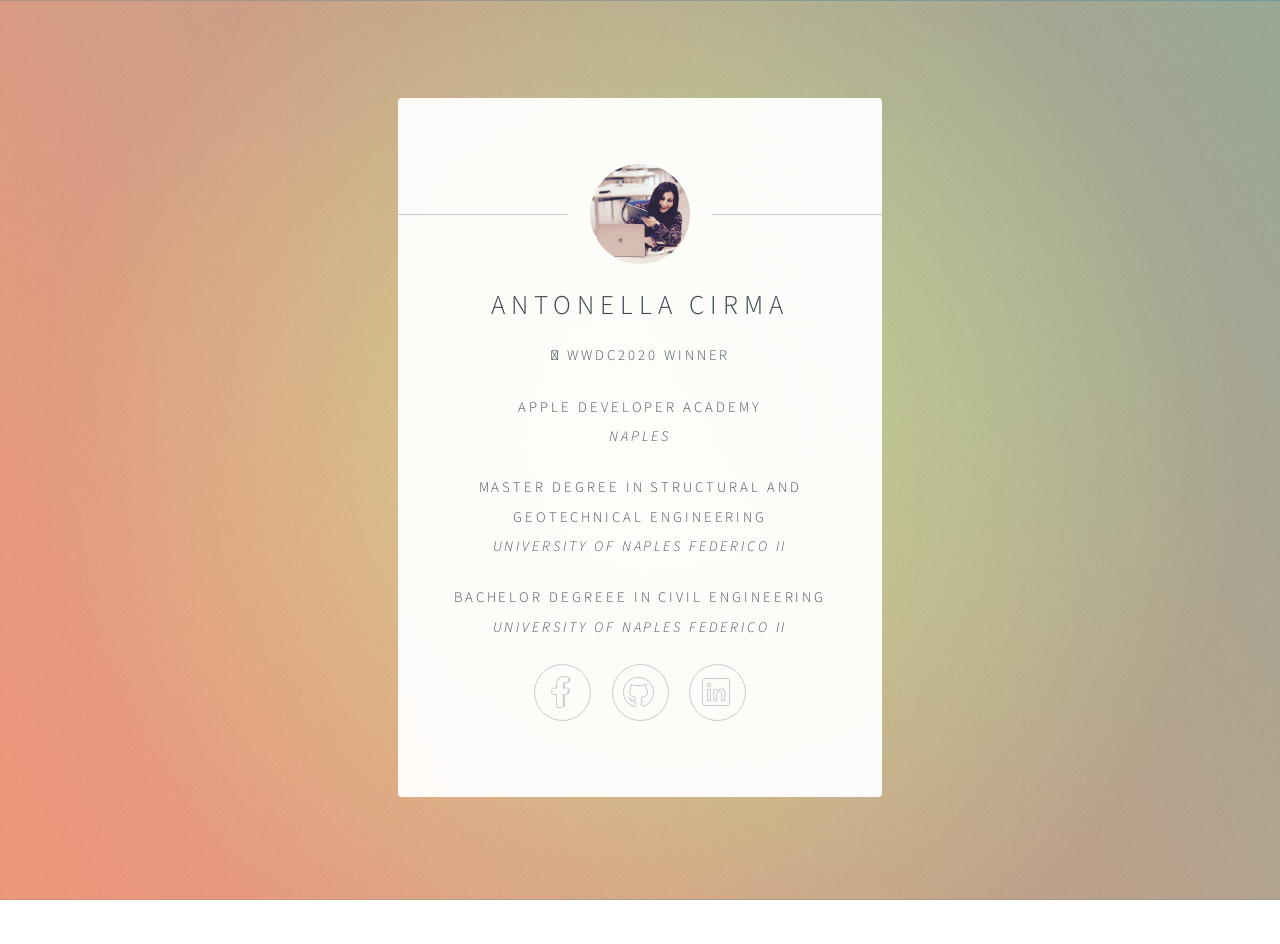
<file: index.html>
<!DOCTYPE HTML>
<!--
	Identity by HTML5 UP
	html5up.net | @ajlkn
	Free for personal and commercial use under the CCA 3.0 license (html5up.net/license)
-->
<html>
	<head>
		<title>Antonella Cirma</title>
		<meta charset="utf-8" />
		<meta name="viewport" content="width=device-width, initial-scale=1" />
		<!--[if lte IE 8]><script src="assets/js/html5shiv.js"></script><![endif]-->
		<link rel="stylesheet" href="assets/css/main.css" />
		<!--[if lte IE 9]><link rel="stylesheet" href="assets/css/ie9.css" /><![endif]-->
		<!--[if lte IE 8]><link rel="stylesheet" href="assets/css/ie8.css" /><![endif]-->
		<noscript><link rel="stylesheet" href="assets/css/noscript.css" /></noscript>
	</head>
	<body class="is-loading">

		<!-- Wrapper -->
			<div id="wrapper">

				<!-- Main -->
					<section id="main">
						<header>
							<span class="avatar"><img src="images/avatar.jpg" alt="" /></span>
							<h1>Antonella Cirma</h1>
							<p> WWDC2020 Winner<br><i></i></p>
							<p>Apple Developer Academy<br><i>Naples</i></p>
							<p>Master Degree in Structural and Geotechnical  Engineering<br><i>University of Naples Federico II</i></p>
							<p>Bachelor Degreee in Civil Engineering<br><i>University of Naples Federico II</i></p>
						</header>
						<!--
						<hr />
						<h2>Extra Stuff!</h2>
						<form method="post" action="#">
							<div class="field">
								<input type="text" name="name" id="name" placeholder="Name" />
							</div>
							<div class="field">
								<input type="email" name="email" id="email" placeholder="Email" />
							</div>
							<div class="field">
								<div class="select-wrapper">
									<select name="department" id="department">
										<option value="">Department</option>
										<option value="sales">Sales</option>
										<option value="tech">Tech Support</option>
										<option value="null">/dev/null</option>
									</select>
								</div>
							</div>
							<div class="field">
								<textarea name="message" id="message" placeholder="Message" rows="4"></textarea>
							</div>
							<div class="field">
								<input type="checkbox" id="human" name="human" /><label for="human">I'm a human</label>
							</div>
							<div class="field">
								<label>But are you a robot?</label>
								<input type="radio" id="robot_yes" name="robot" /><label for="robot_yes">Yes</label>
								<input type="radio" id="robot_no" name="robot" /><label for="robot_no">No</label>
							</div>
							<ul class="actions">
								<li><a href="#" class="button">Get Started</a></li>
							</ul>
						</form>
						<hr />
						-->
						<footer>
							<ul class="icons">
								<li><a href="https://www.facebook.com/antonellaci23" class="icon brands fa-facebook-f" target="_blank">Facebook</a></li>
								<li><a href="https://github.com/Antonellaci23" class="icon brands fa-github" target="_blank">Github</a></li>
								<li><a href="https://www.linkedin.com/in/antonella-cirma-814295114/" class="icon brands fa-linkedin" target="_blank">LinkedIn</a></li>
							</ul>
						</footer>
					</section>

				<!-- Footer -->
					<footer id="footer">
						<ul class="copyright">
							<li>&copy; Antonella Cirma</li><li>Design: <a href="https://html5up.net">HTML5 UP</a></li>
						</ul>
					</footer>

			</div>

		<!-- Scripts -->
			<!--[if lte IE 8]><script src="assets/js/respond.min.js"></script><![endif]-->
			<script>
				if ('addEventListener' in window) {
					window.addEventListener('load', function() { document.body.className = document.body.className.replace(/\bis-loading\b/, ''); });
					document.body.className += (navigator.userAgent.match(/(MSIE|rv:11\.0)/) ? ' is-ie' : '');
				}
			</script>

	</body>
</html>
</file>
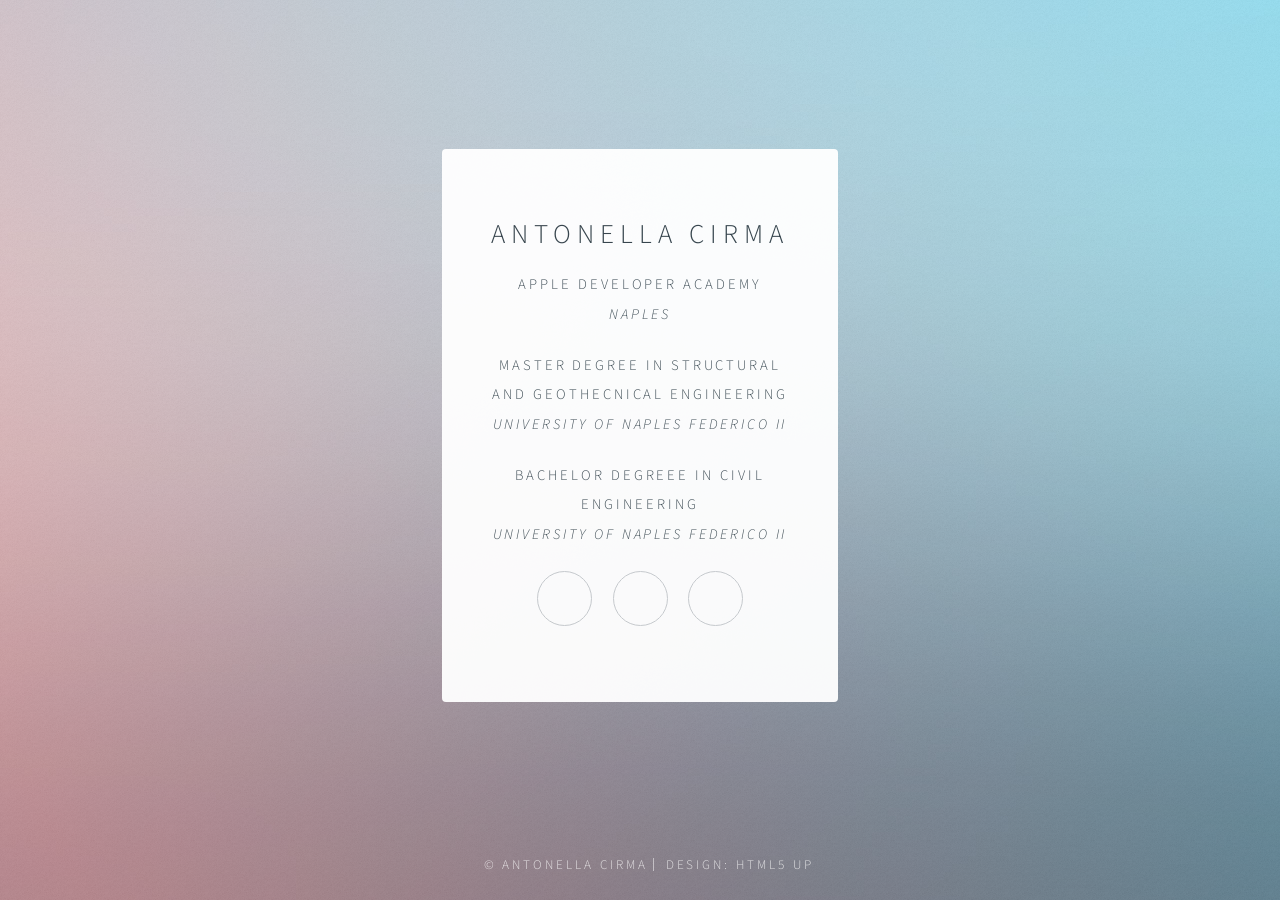
<file: html5up-identity/index.html>
<!DOCTYPE HTML>
<!--
	Identity by HTML5 UP
	html5up.net | @ajlkn
	Free for personal and commercial use under the CCA 3.0 license (html5up.net/license)
-->
<html>
	<head>
		<title>Antonella Cirma | Home</title>
		<meta charset="utf-8" />
		<meta name="viewport" content="width=device-width, initial-scale=1" />
		<!--[if lte IE 8]><script src="assets/js/html5shiv.js"></script><![endif]-->
		<link rel="stylesheet" href="assets/css/main.css" />
		<!--[if lte IE 9]><link rel="stylesheet" href="assets/css/ie9.css" /><![endif]-->
		<!--[if lte IE 8]><link rel="stylesheet" href="assets/css/ie8.css" /><![endif]-->
		<noscript><link rel="stylesheet" href="assets/css/noscript.css" /></noscript>
	</head>
	<body class="is-loading">

		<!-- Wrapper -->
			<div id="wrapper">

				<!-- Main -->
					<section id="main">
						<header>
							<h1>Antonella Cirma</h1>
							<p>Apple Developer Academy<br><i>Naples</i></p>
							<p>Master Degree in Structural and Geothecnical  Engineering<br><i>University of Naples Federico II</i></p>
							<p>Bachelor Degreee in Civil Engineering<br><i>University of Naples Federico II</i></p>
						</header>
						<!--
						<hr />
						<h2>Extra Stuff!</h2>
						<form method="post" action="#">
							<div class="field">
								<input type="text" name="name" id="name" placeholder="Name" />
							</div>
							<div class="field">
								<input type="email" name="email" id="email" placeholder="Email" />
							</div>
							<div class="field">
								<div class="select-wrapper">
									<select name="department" id="department">
										<option value="">Department</option>
										<option value="sales">Sales</option>
										<option value="tech">Tech Support</option>
										<option value="null">/dev/null</option>
									</select>
								</div>
							</div>
							<div class="field">
								<textarea name="message" id="message" placeholder="Message" rows="4"></textarea>
							</div>
							<div class="field">
								<input type="checkbox" id="human" name="human" /><label for="human">I'm a human</label>
							</div>
							<div class="field">
								<label>But are you a robot?</label>
								<input type="radio" id="robot_yes" name="robot" /><label for="robot_yes">Yes</label>
								<input type="radio" id="robot_no" name="robot" /><label for="robot_no">No</label>
							</div>
							<ul class="actions">
								<li><a href="#" class="button">Get Started</a></li>
							</ul>
						</form>
						<hr />
						-->
						<footer>
							<ul class="icons">
								<li><a href="https://www.facebook.com/antonellaci23" class="fa-facebook" target="_blank">Facebook</a></li>
								<li><a href="https://github.com/Antonellaci23" class="fa-github" target="_blank">Github</a></li>
								<li><a href="https://www.linkedin.com/in/antonella-cirma-814295114/" class="fa-linkedin" target="_blank">Linkedin</a></li>
							</ul>
						</footer>
					</section>

				<!-- Footer -->
					<footer id="footer">
						<ul class="copyright">
							<li>&copy; Antonella Cirma</li><li>Design: <a href="https://html5up.net">HTML5 UP</a></li>
						</ul>
					</footer>

			</div>

		<!-- Scripts -->
			<!--[if lte IE 8]><script src="assets/js/respond.min.js"></script><![endif]-->
			<script>
				if ('addEventListener' in window) {
					window.addEventListener('load', function() { document.body.className = document.body.className.replace(/\bis-loading\b/, ''); });
					document.body.className += (navigator.userAgent.match(/(MSIE|rv:11\.0)/) ? ' is-ie' : '');
				}
			</script>

	</body>
</html>
</file>
<file: assets/css/noscript.css>
/*
	Identity by HTML5 UP
	html5up.net | @ajlkn
	Free for personal and commercial use under the CCA 3.0 license (html5up.net/license)
*/

/* Basic */

	body:after {
		display: none;
	}

/* Main */

	#main {
		-moz-transform: none !important;
		-webkit-transform: none !important;
		-ms-transform: none !important;
		transform: none !important;
		opacity: 1 !important;
	}
</file>
<file: html5up-identity/assets/css/noscript.css>
/*
	Identity by HTML5 UP
	html5up.net | @ajlkn
	Free for personal and commercial use under the CCA 3.0 license (html5up.net/license)
*/

/* Basic */

	body:after {
		display: none;
	}

/* Main */

	#main {
		-moz-transform: none !important;
		-webkit-transform: none !important;
		-ms-transform: none !important;
		transform: none !important;
		opacity: 1 !important;
	}
</file>
<file: assets/css/main.css>
@import url(fontawesome-all.min.css);
@import url("https://fonts.googleapis.com/css?family=Source+Sans+Pro:300");

/*
	Identity by HTML5 UP
	html5up.net | @ajlkn
	Free for personal and commercial use under the CCA 3.0 license (html5up.net/license)
*/

/* Icon (alt) */

	html, body, div, span, applet, object,
	iframe, h1, h2, h3, h4, h5, h6, p, blockquote,
	pre, a, abbr, acronym, address, big, cite,
	code, del, dfn, em, img, ins, kbd, q, s, samp,
	small, strike, strong, sub, sup, tt, var, b,
	u, i, center, dl, dt, dd, ol, ul, li, fieldset,
	form, label, legend, table, caption, tbody,
	tfoot, thead, tr, th, td, article, aside,
	canvas, details, embed, figure, figcaption,
	footer, header, hgroup, menu, nav, output, ruby,
	section, summary, time, mark, audio, video {
		margin: 0;
		padding: 0;
		border: 0;
		font-size: 100%;
		font: inherit;
		vertical-align: baseline;
	}

	article, aside, details, figcaption, figure,
	footer, header, hgroup, menu, nav, section {
		display: block;
	}

	body {
		line-height: 1;
	}

	ol, ul {
		list-style: none;
	}

	blockquote, q {
		quotes: none;
	}

		blockquote:before, blockquote:after, q:before, q:after {
			content: '';
			content: none;
		}

	table {
		border-collapse: collapse;
		border-spacing: 0;
	}

	body {
		-webkit-text-size-adjust: none;
	}

	mark {
		background-color: transparent;
		color: inherit;
	}

	input::-moz-focus-inner {
		border: 0;
		padding: 0;
	}

	input, select, textarea {
		-moz-appearance: none;
		-webkit-appearance: none;
		-ms-appearance: none;
		appearance: none;
	}

/* Basic */

	@media screen and (max-width: 480px) {

		html, body {
			min-width: 320px;
		}

	}

	html {
		box-sizing: border-box;
	}

	*, *:before, *:after {
		/* box-sizing: inherit; */
	}

	body.is-preload *, body.is-preload *:before, body.is-preload *:after {
		-moz-animation: none !important;
		-webkit-animation: none !important;
		-ms-animation: none !important;
		animation: none !important;
		-moz-transition: none !important;
		-webkit-transition: none !important;
		-ms-transition: none !important;
		transition: none !important;
	}

	html {
		height: 100%;
	}

	body {
		height: 100%;
		background-color: #ffffff;
		background-image: url("images/overlay.png"), -moz-linear-gradient(60deg, rgba(255, 165, 150, 0.5) 5%, rgba(0, 228, 255, 0.35)), url("../../images/bground.jpg");
		background-image: url("images/overlay.png"), -webkit-linear-gradient(60deg, rgba(255, 165, 150, 0.5) 5%, rgba(0, 228, 255, 0.35)), url("../../images/bground.jpg");
		background-image: url("images/overlay.png"), -ms-linear-gradient(60deg, rgba(255, 165, 150, 0.5) 5%, rgba(0, 228, 255, 0.35)), url("../../images/bground.jpg");
		background-image: url("images/overlay.png"), linear-gradient(60deg, rgba(255, 165, 150, 0.5) 5%, rgba(0, 228, 255, 0.35)), url("../../images/bground.jpg");
		background-repeat: repeat,			no-repeat,			no-repeat;
		background-size: 100px 100px, cover,				cover;
		background-position: top left,		center center,		bottom center;
		background-attachment: fixed,			fixed,				fixed;
	}

		body:after {
			content: '';
			display: block;
			position: fixed;
			top: 0;
			left: 0;
			width: 100%;
			height: inherit;
			opacity: 0;
			z-index: 1;
			background-color: #ffffff;
			background-image: url("images/overlay.png"), -moz-linear-gradient(60deg, rgba(255, 165, 150, 0.5) 5%, rgba(0, 228, 255, 0.35));
			background-image: url("images/overlay.png"), -webkit-linear-gradient(60deg, rgba(255, 165, 150, 0.5) 5%, rgba(0, 228, 255, 0.35));
			background-image: url("images/overlay.png"), -ms-linear-gradient(60deg, rgba(255, 165, 150, 0.5) 5%, rgba(0, 228, 255, 0.35));
			background-image: url("images/overlay.png"), linear-gradient(60deg, rgba(255, 165, 150, 0.5) 5%, rgba(0, 228, 255, 0.35));
			background-repeat: repeat,			no-repeat;
			background-size: 100px 100px, cover;
			background-position: top left,		center center;
			-moz-transition: opacity 1.75s ease-out;
			-webkit-transition: opacity 1.75s ease-out;
			-ms-transition: opacity 1.75s ease-out;
			transition: opacity 1.75s ease-out;
		}

		body.is-preload:after {
			opacity: 1;
		}

/* Type */

	body, input, select, textarea {
		color: #414f57;
		font-family: "Source Sans Pro", Helvetica, sans-serif;
		font-size: 14pt;
		font-weight: 300;
		line-height: 2;
		letter-spacing: 0.2em;
		text-transform: uppercase;
	}

		@media screen and (max-width: 1680px) {

			body, input, select, textarea {
				font-size: 11pt;
			}

		}

		@media screen and (max-width: 480px) {

			body, input, select, textarea {
				font-size: 10pt;
				line-height: 1.75;
			}

		}

	a {
		-moz-transition: color 0.2s ease, border-color 0.2s ease;
		-webkit-transition: color 0.2s ease, border-color 0.2s ease;
		-ms-transition: color 0.2s ease, border-color 0.2s ease;
		transition: color 0.2s ease, border-color 0.2s ease;
		color: inherit;
		text-decoration: none;
	}

		a:before {
			-moz-transition: color 0.2s ease, text-shadow 0.2s ease;
			-webkit-transition: color 0.2s ease, text-shadow 0.2s ease;
			-ms-transition: color 0.2s ease, text-shadow 0.2s ease;
			transition: color 0.2s ease, text-shadow 0.2s ease;
		}

		a:hover {
			color: #ff7496;
		}

	strong, b {
		color: #313f47;
	}

	em, i {
		font-style: italic;
	}

	p {
		margin: 0 0 1.5em 0;
	}

	h1, h2, h3, h4, h5, h6 {
		color: #313f47;
		line-height: 1.5;
		margin: 0 0 0.75em 0;
	}

		h1 a, h2 a, h3 a, h4 a, h5 a, h6 a {
			color: inherit;
			text-decoration: none;
		}

	h1 {
		font-size: 1.85em;
		letter-spacing: 0.22em;
		margin: 0 0 0.525em 0;
	}

	h2 {
		font-size: 1.25em;
	}

	h3 {
		font-size: 1em;
	}

	h4 {
		font-size: 1em;
	}

	h5 {
		font-size: 1em;
	}

	h6 {
		font-size: 1em;
	}

	@media screen and (max-width: 480px) {

		h1 {
			font-size: 1.65em;
		}

	}

	sub {
		font-size: 0.8em;
		position: relative;
		top: 0.5em;
	}

	sup {
		font-size: 0.8em;
		position: relative;
		top: -0.5em;
	}

	hr {
		border: 0;
		border-bottom: solid 1px #c8cccf;
		margin: 3em 0;
	}

/* Form */

	form {
		margin: 0 0 1.5em 0;
	}

		form > :last-child {
			margin-bottom: 0;
		}

		form > .fields {
			display: -moz-flex;
			display: -webkit-flex;
			display: -ms-flex;
			display: flex;
			-moz-flex-wrap: wrap;
			-webkit-flex-wrap: wrap;
			-ms-flex-wrap: wrap;
			flex-wrap: wrap;
			width: calc(100% + 2.25em);
			margin: -1.125em 0 1.5em -1.125em;
		}

			form > .fields > .field {
				-moz-flex-grow: 0;
				-webkit-flex-grow: 0;
				-ms-flex-grow: 0;
				flex-grow: 0;
				-moz-flex-shrink: 0;
				-webkit-flex-shrink: 0;
				-ms-flex-shrink: 0;
				flex-shrink: 0;
				padding: 1.125em 0 0 1.125em;
				width: calc(100% - 1.125em);
			}

				form > .fields > .field.half {
					width: calc(50% - 0.5625em);
				}

				form > .fields > .field.third {
					width: calc(100%/3 - 0.375em);
				}

				form > .fields > .field.quarter {
					width: calc(25% - 0.28125em);
				}

		@media screen and (max-width: 480px) {

			form > .fields {
				width: calc(100% + 2.25em);
				margin: -1.125em 0 1.5em -1.125em;
			}

				form > .fields > .field {
					padding: 1.125em 0 0 1.125em;
					width: calc(100% - 1.125em);
				}

					form > .fields > .field.half {
						width: calc(100% - 1.125em);
					}

					form > .fields > .field.third {
						width: calc(100% - 1.125em);
					}

					form > .fields > .field.quarter {
						width: calc(100% - 1.125em);
					}

		}

	label {
		color: #313f47;
		display: block;
		font-size: 0.9em;
		margin: 0 0 0.75em 0;
	}

	input[type="text"],
	input[type="password"],
	input[type="email"],
	input[type="tel"],
	select,
	textarea {
		-moz-appearance: none;
		-webkit-appearance: none;
		-ms-appearance: none;
		appearance: none;
		border-radius: 4px;
		border: solid 1px #c8cccf;
		color: inherit;
		display: block;
		outline: 0;
		padding: 0 1em;
		text-decoration: none;
		width: 100%;
	}

		input[type="text"]:invalid,
		input[type="password"]:invalid,
		input[type="email"]:invalid,
		input[type="tel"]:invalid,
		select:invalid,
		textarea:invalid {
			box-shadow: none;
		}

		input[type="text"]:focus,
		input[type="password"]:focus,
		input[type="email"]:focus,
		input[type="tel"]:focus,
		select:focus,
		textarea:focus {
			border-color: #ff7496;
		}

	select {
		background-image: url("data:image/svg+xml;charset=utf8,%3Csvg xmlns='http://www.w3.org/2000/svg' width='40' height='40' preserveAspectRatio='none' viewBox='0 0 40 40'%3E%3Cpath d='M9.4,12.3l10.4,10.4l10.4-10.4c0.2-0.2,0.5-0.4,0.9-0.4c0.3,0,0.6,0.1,0.9,0.4l3.3,3.3c0.2,0.2,0.4,0.5,0.4,0.9 c0,0.4-0.1,0.6-0.4,0.9L20.7,31.9c-0.2,0.2-0.5,0.4-0.9,0.4c-0.3,0-0.6-0.1-0.9-0.4L4.3,17.3c-0.2-0.2-0.4-0.5-0.4-0.9 c0-0.4,0.1-0.6,0.4-0.9l3.3-3.3c0.2-0.2,0.5-0.4,0.9-0.4S9.1,12.1,9.4,12.3z' fill='%23c8cccf' /%3E%3C/svg%3E");
		background-size: 1.25rem;
		background-repeat: no-repeat;
		background-position: calc(100% - 1rem) center;
		height: 2.75em;
		padding-right: 2.75em;
		text-overflow: ellipsis;
	}

		select option {
			color: #313f47;
			background: #ffffff;
		}

		select:focus::-ms-value {
			background-color: transparent;
		}

		select::-ms-expand {
			display: none;
		}

	input[type="text"],
	input[type="password"],
	input[type="email"],
	select {
		height: 2.75em;
	}

	textarea {
		padding: 0.75em 1em;
	}

	input[type="checkbox"],
	input[type="radio"] {
		-moz-appearance: none;
		-webkit-appearance: none;
		-ms-appearance: none;
		appearance: none;
		display: block;
		float: left;
		margin-right: -2em;
		opacity: 0;
		width: 1em;
		z-index: -1;
	}

		input[type="checkbox"] + label,
		input[type="radio"] + label {
			text-decoration: none;
			color: #414f57;
			cursor: pointer;
			display: inline-block;
			font-size: 1em;
			font-weight: 300;
			padding-left: 2.4em;
			padding-right: 0.75em;
			position: relative;
		}

			input[type="checkbox"] + label:before,
			input[type="radio"] + label:before {
				-moz-osx-font-smoothing: grayscale;
				-webkit-font-smoothing: antialiased;
				display: inline-block;
				font-style: normal;
				font-variant: normal;
				text-rendering: auto;
				line-height: 1;
				text-transform: none !important;
				font-family: 'Font Awesome 5 Free';
				font-weight: 900;
			}

			input[type="checkbox"] + label:before,
			input[type="radio"] + label:before {
				border-radius: 4px;
				border: solid 1px #c8cccf;
				content: '';
				display: inline-block;
				font-size: 0.8em;
				height: 2.0625em;
				left: 0;
				line-height: 2.0625em;
				position: absolute;
				text-align: center;
				top: 0.15em;
				width: 2.0625em;
			}

		input[type="checkbox"]:checked + label:before,
		input[type="radio"]:checked + label:before {
			color: #ff7496;
			content: '\f00c';
		}

		input[type="checkbox"]:focus + label:before,
		input[type="radio"]:focus + label:before {
			border-color: #ff7496;
		}

	input[type="checkbox"] + label:before {
		border-radius: 4px;
	}

	input[type="radio"] + label:before {
		border-radius: 100%;
	}

	::-webkit-input-placeholder {
		color: #616f77 !important;
		opacity: 1.0;
	}

	:-moz-placeholder {
		color: #616f77 !important;
		opacity: 1.0;
	}

	::-moz-placeholder {
		color: #616f77 !important;
		opacity: 1.0;
	}

	:-ms-input-placeholder {
		color: #616f77 !important;
		opacity: 1.0;
	}

/* Icon */

	.icon {
		text-decoration: none;
		position: relative;
		border-bottom: none;
	}

		.icon:before {
			-moz-osx-font-smoothing: grayscale;
			-webkit-font-smoothing: antialiased;
			display: inline-block;
			font-style: normal;
			font-variant: normal;
			text-rendering: auto;
			line-height: 1;
			text-transform: none !important;
			font-family: 'Font Awesome 5 Free';
			font-weight: 400;
		}

		.icon > .label {
			display: none;
		}

		.icon:before {
			line-height: inherit;
		}

		.icon.solid:before {
			font-weight: 900;
		}

		.icon.brands:before {
			font-family: 'Font Awesome 5 Brands';
		}

/* List */

	ol {
		list-style: decimal;
		margin: 0 0 1.5em 0;
		padding-left: 1.25em;
	}

		ol li {
			padding-left: 0.25em;
		}

	ul {
		list-style: disc;
		margin: 0 0 1.5em 0;
		padding-left: 1em;
	}

		ul li {
			padding-left: 0.5em;
		}

		ul.alt {
			list-style: none;
			padding-left: 0;
		}

			ul.alt li {
				border-top: solid 1px #c8cccf;
				padding: 0.5em 0;
			}

				ul.alt li:first-child {
					border-top: 0;
					padding-top: 0;
				}

	dl {
		margin: 0 0 1.5em 0;
	}

		dl dt {
			display: block;
			margin: 0 0 0.75em 0;
		}

		dl dd {
			margin-left: 1.5em;
		}

/* Actions */

	ul.actions {
		display: -moz-flex;
		display: -webkit-flex;
		display: -ms-flex;
		display: flex;
		cursor: default;
		list-style: none;
		margin-left: -0.75em;
		padding-left: 0;
	}

		ul.actions li {
			padding: 0 0 0 0.75em;
			vertical-align: middle;
		}

		ul.actions.special {
			-moz-justify-content: center;
			-webkit-justify-content: center;
			-ms-justify-content: center;
			justify-content: center;
			width: 100%;
			margin-left: 0;
		}

			ul.actions.special li:first-child {
				padding-left: 0;
			}

		ul.actions.stacked {
			-moz-flex-direction: column;
			-webkit-flex-direction: column;
			-ms-flex-direction: column;
			flex-direction: column;
			margin-left: 0;
		}

			ul.actions.stacked li {
				padding: 0.975em 0 0 0;
			}

				ul.actions.stacked li:first-child {
					padding-top: 0;
				}

		ul.actions.fit {
			width: calc(100% + 0.75em);
		}

			ul.actions.fit li {
				-moz-flex-grow: 1;
				-webkit-flex-grow: 1;
				-ms-flex-grow: 1;
				flex-grow: 1;
				-moz-flex-shrink: 1;
				-webkit-flex-shrink: 1;
				-ms-flex-shrink: 1;
				flex-shrink: 1;
				width: 100%;
			}

				ul.actions.fit li > * {
					width: 100%;
				}

			ul.actions.fit.stacked {
				width: 100%;
			}

		@media screen and (max-width: 480px) {

			ul.actions:not(.fixed) {
				-moz-flex-direction: column;
				-webkit-flex-direction: column;
				-ms-flex-direction: column;
				flex-direction: column;
				margin-left: 0;
				width: 100% !important;
			}

				ul.actions:not(.fixed) li {
					-moz-flex-grow: 1;
					-webkit-flex-grow: 1;
					-ms-flex-grow: 1;
					flex-grow: 1;
					-moz-flex-shrink: 1;
					-webkit-flex-shrink: 1;
					-ms-flex-shrink: 1;
					flex-shrink: 1;
					padding: 0.75em 0 0 0;
					text-align: center;
					width: 100%;
				}

					ul.actions:not(.fixed) li > * {
						width: 100%;
					}

					ul.actions:not(.fixed) li:first-child {
						padding-top: 0;
					}

					ul.actions:not(.fixed) li input[type="submit"],
					ul.actions:not(.fixed) li input[type="reset"],
					ul.actions:not(.fixed) li input[type="button"],
					ul.actions:not(.fixed) li button,
					ul.actions:not(.fixed) li .button {
						width: 100%;
					}

						ul.actions:not(.fixed) li input[type="submit"].icon:before,
						ul.actions:not(.fixed) li input[type="reset"].icon:before,
						ul.actions:not(.fixed) li input[type="button"].icon:before,
						ul.actions:not(.fixed) li button.icon:before,
						ul.actions:not(.fixed) li .button.icon:before {
							margin-left: -0.5rem;
						}

		}

/* Icons */

	ul.icons {
		cursor: default;
		list-style: none;
		padding-left: 0;
		margin-top: -0.675em;
	}

		ul.icons li {
			display: inline-block;
			padding: 0.675em 0.5em;
		}

			ul.icons li a {
				text-decoration: none;
				position: relative;
				display: block;
				width: 3.75em;
				height: 3.75em;
				border-radius: 100%;
				border: solid 1px #c8cccf;
				line-height: 3.75em;
				overflow: hidden;
				text-align: center;
				text-indent: 3.75em;
				white-space: nowrap;
			}

				ul.icons li a:before {
					-moz-osx-font-smoothing: grayscale;
					-webkit-font-smoothing: antialiased;
					display: inline-block;
					font-style: normal;
					font-variant: normal;
					text-rendering: auto;
					line-height: 1;
					text-transform: none !important;
					font-family: 'Font Awesome 5 Free';
					font-weight: 400;
				}

				ul.icons li a:before {
					color: #ffffff;
					text-shadow: 1.25px 0px 0px #c8cccf, -1.25px 0px 0px #c8cccf, 0px 1.25px 0px #c8cccf, 0px -1.25px 0px #c8cccf;
				}

				ul.icons li a:hover:before {
					text-shadow: 1.25px 0px 0px #ff7496, -1.25px 0px 0px #ff7496, 0px 1.25px 0px #ff7496, 0px -1.25px 0px #ff7496;
				}

				ul.icons li a:before {
					position: absolute;
					top: 0;
					left: 0;
					width: inherit;
					height: inherit;
					font-size: 1.85rem;
					line-height: inherit;
					text-align: center;
					text-indent: 0;
				}

				ul.icons li a:hover {
					border-color: #ff7496;
				}

		@media screen and (max-width: 480px) {

			ul.icons li a:before {
				font-size: 1.5rem;
			}

		}

/* Button */

	input[type="submit"],
	input[type="reset"],
	input[type="button"],
	button,
	.button {
		-moz-appearance: none;
		-webkit-appearance: none;
		-ms-appearance: none;
		appearance: none;
		-moz-transition: background-color 0.2s ease-in-out, border-color 0.2s ease-in-out, color 0.2s ease-in-out;
		-webkit-transition: background-color 0.2s ease-in-out, border-color 0.2s ease-in-out, color 0.2s ease-in-out;
		-ms-transition: background-color 0.2s ease-in-out, border-color 0.2s ease-in-out, color 0.2s ease-in-out;
		transition: background-color 0.2s ease-in-out, border-color 0.2s ease-in-out, color 0.2s ease-in-out;
		display: inline-block;
		height: 2.75em;
		line-height: 2.75em;
		padding: 0 1.5em;
		background-color: transparent;
		border-radius: 4px;
		border: solid 1px #c8cccf;
		color: #414f57 !important;
		cursor: pointer;
		text-align: center;
		text-decoration: none;
		white-space: nowrap;
	}

		input[type="submit"]:hover,
		input[type="reset"]:hover,
		input[type="button"]:hover,
		button:hover,
		.button:hover {
			border-color: #ff7496;
			color: #ff7496 !important;
		}

		input[type="submit"].icon,
		input[type="reset"].icon,
		input[type="button"].icon,
		button.icon,
		.button.icon {
			padding-left: 1.35em;
		}

			input[type="submit"].icon:before,
			input[type="reset"].icon:before,
			input[type="button"].icon:before,
			button.icon:before,
			.button.icon:before {
				margin-right: 0.5em;
			}

		input[type="submit"].fit,
		input[type="reset"].fit,
		input[type="button"].fit,
		button.fit,
		.button.fit {
			width: 100%;
		}

		input[type="submit"].small,
		input[type="reset"].small,
		input[type="button"].small,
		button.small,
		.button.small {
			font-size: 0.8em;
		}

		input[type="submit"].large,
		input[type="reset"].large,
		input[type="button"].large,
		button.large,
		.button.large {
			font-size: 1.35em;
		}

		input[type="submit"].disabled, input[type="submit"]:disabled,
		input[type="reset"].disabled,
		input[type="reset"]:disabled,
		input[type="button"].disabled,
		input[type="button"]:disabled,
		button.disabled,
		button:disabled,
		.button.disabled,
		.button:disabled {
			pointer-events: none;
			opacity: 0.5;
		}

/* Main */

	#main {
		-moz-transform-origin: 50% 50%;
		-webkit-transform-origin: 50% 50%;
		-ms-transform-origin: 50% 50%;
		transform-origin: 50% 50%;
		-moz-transform: rotateX(0deg);
		-webkit-transform: rotateX(0deg);
		-ms-transform: rotateX(0deg);
		transform: rotateX(0deg);
		-moz-transition: opacity 1s ease, -moz-transform 1s ease;
		-webkit-transition: opacity 1s ease, -webkit-transform 1s ease;
		-ms-transition: opacity 1s ease, -ms-transform 1s ease;
		transition: opacity 1s ease, transform 1s ease;
		padding: 4.5em 3em 3em 3em ;
		background: #ffffff;
		border-radius: 4px;
		cursor: default;
		max-width: 100%;
		opacity: 0.95;
		position: relative;
		text-align: center;
		width: 27em;
	}

		#main .avatar {
			position: relative;
			display: block;
			margin-bottom: 1.5em;
		}

			#main .avatar img {
				display: block;
				margin: 0 auto;
				border-radius: 50%;
				box-shadow: 0 0 0 1.5em #ffffff;
			}

			#main .avatar:before {
				content: '';
				display: block;
				position: absolute;
				top: 50%;
				left: -3em;
				width: calc(100% + 6em);
				height: 1px;
				z-index: -1;
				background: #c8cccf;
			}

		@media screen and (max-width: 480px) {

			#main {
				padding: 4em 2em 2.5em 2em ;
				width: 100%;
			}

				#main .avatar:before {
					left: -2em;
					width: calc(100% + 4em);
				}

		}

		body.is-preload #main {
			-moz-transform: rotateX(15deg);
			-webkit-transform: rotateX(15deg);
			-ms-transform: rotateX(15deg);
			transform: rotateX(15deg);
			opacity: 0;
		}

/* Footer */

	#footer {
		-moz-align-self: -moz-flex-end;
		-webkit-align-self: -webkit-flex-end;
		-ms-align-self: -ms-flex-end;
		align-self: flex-end;
		width: 100%;
		padding: 1.5em 0 0 0;
		color: rgba(255, 255, 255, 0.75);
		cursor: default;
		text-align: center;
	}

		#footer .copyright {
			margin: 0;
			padding: 0;
			font-size: 0.9em;
			list-style: none;
		}

			#footer .copyright li {
				display: inline-block;
				margin: 0 0 0 0.45em;
				padding: 0 0 0 0.85em;
				border-left: solid 1px rgba(255, 255, 255, 0.5);
				line-height: 1;
			}

				#footer .copyright li:first-child {
					border-left: 0;
				}

/* Wrapper */

	#wrapper {
		display: -moz-flex;
		display: -webkit-flex;
		display: -ms-flex;
		display: flex;
		-moz-align-items: center;
		-webkit-align-items: center;
		-ms-align-items: center;
		align-items: center;
		-moz-justify-content: space-between;
		-webkit-justify-content: space-between;
		-ms-justify-content: space-between;
		justify-content: space-between;
		-moz-flex-direction: column;
		-webkit-flex-direction: column;
		-ms-flex-direction: column;
		flex-direction: column;
		-moz-perspective: 1000px;
		-webkit-perspective: 1000px;
		-ms-perspective: 1000px;
		perspective: 1000px;
		position: relative;
		min-height: 100%;
		padding: 1.5em;
		z-index: 2;
	}

		#wrapper > * {
			z-index: 1;
		}

		#wrapper:before {
			content: '';
			display: block;
		}

		@media screen and (max-width: 360px) {

			#wrapper {
				padding: 0.75em;
			}

		}

		body.is-ie #wrapper {
			height: 100%;
		}
</file>
<file: html5up-identity/assets/css/main.css>
@import url(fontawesome-all.min.css);
@import url("https://fonts.googleapis.com/css?family=Source+Sans+Pro:300");

/*
	Identity by HTML5 UP
	html5up.net | @ajlkn
	Free for personal and commercial use under the CCA 3.0 license (html5up.net/license)
*/

/* Icon (alt) */

	html, body, div, span, applet, object,
	iframe, h1, h2, h3, h4, h5, h6, p, blockquote,
	pre, a, abbr, acronym, address, big, cite,
	code, del, dfn, em, img, ins, kbd, q, s, samp,
	small, strike, strong, sub, sup, tt, var, b,
	u, i, center, dl, dt, dd, ol, ul, li, fieldset,
	form, label, legend, table, caption, tbody,
	tfoot, thead, tr, th, td, article, aside,
	canvas, details, embed, figure, figcaption,
	footer, header, hgroup, menu, nav, output, ruby,
	section, summary, time, mark, audio, video {
		margin: 0;
		padding: 0;
		border: 0;
		font-size: 100%;
		font: inherit;
		vertical-align: baseline;
	}

	article, aside, details, figcaption, figure,
	footer, header, hgroup, menu, nav, section {
		display: block;
	}

	body {
		line-height: 1;
	}

	ol, ul {
		list-style: none;
	}

	blockquote, q {
		quotes: none;
	}

		blockquote:before, blockquote:after, q:before, q:after {
			content: '';
			content: none;
		}

	table {
		border-collapse: collapse;
		border-spacing: 0;
	}

	body {
		-webkit-text-size-adjust: none;
	}

	mark {
		background-color: transparent;
		color: inherit;
	}

	input::-moz-focus-inner {
		border: 0;
		padding: 0;
	}

	input, select, textarea {
		-moz-appearance: none;
		-webkit-appearance: none;
		-ms-appearance: none;
		appearance: none;
	}

/* Basic */

	@media screen and (max-width: 480px) {

		html, body {
			min-width: 320px;
		}

	}

	html {
		box-sizing: border-box;
	}

	*, *:before, *:after {
		box-sizing: inherit;
	}

	body.is-preload *, body.is-preload *:before, body.is-preload *:after {
		-moz-animation: none !important;
		-webkit-animation: none !important;
		-ms-animation: none !important;
		animation: none !important;
		-moz-transition: none !important;
		-webkit-transition: none !important;
		-ms-transition: none !important;
		transition: none !important;
	}

	html {
		height: 100%;
	}

	body {
		height: 100%;
		background-color: #ffffff;
		background-image: url("images/overlay.png"), -moz-linear-gradient(60deg, rgba(255, 165, 150, 0.5) 5%, rgba(0, 228, 255, 0.35)), url("../../images/bg.jpg");
		background-image: url("images/overlay.png"), -webkit-linear-gradient(60deg, rgba(255, 165, 150, 0.5) 5%, rgba(0, 228, 255, 0.35)), url("../../images/bg.jpg");
		background-image: url("images/overlay.png"), -ms-linear-gradient(60deg, rgba(255, 165, 150, 0.5) 5%, rgba(0, 228, 255, 0.35)), url("../../images/bg.jpg");
		background-image: url("images/overlay.png"), linear-gradient(60deg, rgba(255, 165, 150, 0.5) 5%, rgba(0, 228, 255, 0.35)), url("../../images/bg.jpg");
		background-repeat: repeat,			no-repeat,			no-repeat;
		background-size: 100px 100px, cover,				cover;
		background-position: top left,		center center,		bottom center;
		background-attachment: fixed,			fixed,				fixed;
	}

		body:after {
			content: '';
			display: block;
			position: fixed;
			top: 0;
			left: 0;
			width: 100%;
			height: inherit;
			opacity: 0;
			z-index: 1;
			background-color: #ffffff;
			background-image: url("images/overlay.png"), -moz-linear-gradient(60deg, rgba(255, 165, 150, 0.5) 5%, rgba(0, 228, 255, 0.35));
			background-image: url("images/overlay.png"), -webkit-linear-gradient(60deg, rgba(255, 165, 150, 0.5) 5%, rgba(0, 228, 255, 0.35));
			background-image: url("images/overlay.png"), -ms-linear-gradient(60deg, rgba(255, 165, 150, 0.5) 5%, rgba(0, 228, 255, 0.35));
			background-image: url("images/overlay.png"), linear-gradient(60deg, rgba(255, 165, 150, 0.5) 5%, rgba(0, 228, 255, 0.35));
			background-repeat: repeat,			no-repeat;
			background-size: 100px 100px, cover;
			background-position: top left,		center center;
			-moz-transition: opacity 1.75s ease-out;
			-webkit-transition: opacity 1.75s ease-out;
			-ms-transition: opacity 1.75s ease-out;
			transition: opacity 1.75s ease-out;
		}

		body.is-preload:after {
			opacity: 1;
		}

/* Type */

	body, input, select, textarea {
		color: #414f57;
		font-family: "Source Sans Pro", Helvetica, sans-serif;
		font-size: 14pt;
		font-weight: 300;
		line-height: 2;
		letter-spacing: 0.2em;
		text-transform: uppercase;
	}

		@media screen and (max-width: 1680px) {

			body, input, select, textarea {
				font-size: 11pt;
			}

		}

		@media screen and (max-width: 480px) {

			body, input, select, textarea {
				font-size: 10pt;
				line-height: 1.75;
			}

		}

	a {
		-moz-transition: color 0.2s ease, border-color 0.2s ease;
		-webkit-transition: color 0.2s ease, border-color 0.2s ease;
		-ms-transition: color 0.2s ease, border-color 0.2s ease;
		transition: color 0.2s ease, border-color 0.2s ease;
		color: inherit;
		text-decoration: none;
	}

		a:before {
			-moz-transition: color 0.2s ease, text-shadow 0.2s ease;
			-webkit-transition: color 0.2s ease, text-shadow 0.2s ease;
			-ms-transition: color 0.2s ease, text-shadow 0.2s ease;
			transition: color 0.2s ease, text-shadow 0.2s ease;
		}

		a:hover {
			color: #ff7496;
		}

	strong, b {
		color: #313f47;
	}

	em, i {
		font-style: italic;
	}

	p {
		margin: 0 0 1.5em 0;
	}

	h1, h2, h3, h4, h5, h6 {
		color: #313f47;
		line-height: 1.5;
		margin: 0 0 0.75em 0;
	}

		h1 a, h2 a, h3 a, h4 a, h5 a, h6 a {
			color: inherit;
			text-decoration: none;
		}

	h1 {
		font-size: 1.85em;
		letter-spacing: 0.22em;
		margin: 0 0 0.525em 0;
	}

	h2 {
		font-size: 1.25em;
	}

	h3 {
		font-size: 1em;
	}

	h4 {
		font-size: 1em;
	}

	h5 {
		font-size: 1em;
	}

	h6 {
		font-size: 1em;
	}

	@media screen and (max-width: 480px) {

		h1 {
			font-size: 1.65em;
		}

	}

	sub {
		font-size: 0.8em;
		position: relative;
		top: 0.5em;
	}

	sup {
		font-size: 0.8em;
		position: relative;
		top: -0.5em;
	}

	hr {
		border: 0;
		border-bottom: solid 1px #c8cccf;
		margin: 3em 0;
	}

/* Form */

	form {
		margin: 0 0 1.5em 0;
	}

		form > :last-child {
			margin-bottom: 0;
		}

		form > .fields {
			display: -moz-flex;
			display: -webkit-flex;
			display: -ms-flex;
			display: flex;
			-moz-flex-wrap: wrap;
			-webkit-flex-wrap: wrap;
			-ms-flex-wrap: wrap;
			flex-wrap: wrap;
			width: calc(100% + 2.25em);
			margin: -1.125em 0 1.5em -1.125em;
		}

			form > .fields > .field {
				-moz-flex-grow: 0;
				-webkit-flex-grow: 0;
				-ms-flex-grow: 0;
				flex-grow: 0;
				-moz-flex-shrink: 0;
				-webkit-flex-shrink: 0;
				-ms-flex-shrink: 0;
				flex-shrink: 0;
				padding: 1.125em 0 0 1.125em;
				width: calc(100% - 1.125em);
			}

				form > .fields > .field.half {
					width: calc(50% - 0.5625em);
				}

				form > .fields > .field.third {
					width: calc(100%/3 - 0.375em);
				}

				form > .fields > .field.quarter {
					width: calc(25% - 0.28125em);
				}

		@media screen and (max-width: 480px) {

			form > .fields {
				width: calc(100% + 2.25em);
				margin: -1.125em 0 1.5em -1.125em;
			}

				form > .fields > .field {
					padding: 1.125em 0 0 1.125em;
					width: calc(100% - 1.125em);
				}

					form > .fields > .field.half {
						width: calc(100% - 1.125em);
					}

					form > .fields > .field.third {
						width: calc(100% - 1.125em);
					}

					form > .fields > .field.quarter {
						width: calc(100% - 1.125em);
					}

		}

	label {
		color: #313f47;
		display: block;
		font-size: 0.9em;
		margin: 0 0 0.75em 0;
	}

	input[type="text"],
	input[type="password"],
	input[type="email"],
	input[type="tel"],
	select,
	textarea {
		-moz-appearance: none;
		-webkit-appearance: none;
		-ms-appearance: none;
		appearance: none;
		border-radius: 4px;
		border: solid 1px #c8cccf;
		color: inherit;
		display: block;
		outline: 0;
		padding: 0 1em;
		text-decoration: none;
		width: 100%;
	}

		input[type="text"]:invalid,
		input[type="password"]:invalid,
		input[type="email"]:invalid,
		input[type="tel"]:invalid,
		select:invalid,
		textarea:invalid {
			box-shadow: none;
		}

		input[type="text"]:focus,
		input[type="password"]:focus,
		input[type="email"]:focus,
		input[type="tel"]:focus,
		select:focus,
		textarea:focus {
			border-color: #ff7496;
		}

	select {
		background-image: url("data:image/svg+xml;charset=utf8,%3Csvg xmlns='http://www.w3.org/2000/svg' width='40' height='40' preserveAspectRatio='none' viewBox='0 0 40 40'%3E%3Cpath d='M9.4,12.3l10.4,10.4l10.4-10.4c0.2-0.2,0.5-0.4,0.9-0.4c0.3,0,0.6,0.1,0.9,0.4l3.3,3.3c0.2,0.2,0.4,0.5,0.4,0.9 c0,0.4-0.1,0.6-0.4,0.9L20.7,31.9c-0.2,0.2-0.5,0.4-0.9,0.4c-0.3,0-0.6-0.1-0.9-0.4L4.3,17.3c-0.2-0.2-0.4-0.5-0.4-0.9 c0-0.4,0.1-0.6,0.4-0.9l3.3-3.3c0.2-0.2,0.5-0.4,0.9-0.4S9.1,12.1,9.4,12.3z' fill='%23c8cccf' /%3E%3C/svg%3E");
		background-size: 1.25rem;
		background-repeat: no-repeat;
		background-position: calc(100% - 1rem) center;
		height: 2.75em;
		padding-right: 2.75em;
		text-overflow: ellipsis;
	}

		select option {
			color: #313f47;
			background: #ffffff;
		}

		select:focus::-ms-value {
			background-color: transparent;
		}

		select::-ms-expand {
			display: none;
		}

	input[type="text"],
	input[type="password"],
	input[type="email"],
	select {
		height: 2.75em;
	}

	textarea {
		padding: 0.75em 1em;
	}

	input[type="checkbox"],
	input[type="radio"] {
		-moz-appearance: none;
		-webkit-appearance: none;
		-ms-appearance: none;
		appearance: none;
		display: block;
		float: left;
		margin-right: -2em;
		opacity: 0;
		width: 1em;
		z-index: -1;
	}

		input[type="checkbox"] + label,
		input[type="radio"] + label {
			text-decoration: none;
			color: #414f57;
			cursor: pointer;
			display: inline-block;
			font-size: 1em;
			font-weight: 300;
			padding-left: 2.4em;
			padding-right: 0.75em;
			position: relative;
		}

			input[type="checkbox"] + label:before,
			input[type="radio"] + label:before {
				-moz-osx-font-smoothing: grayscale;
				-webkit-font-smoothing: antialiased;
				display: inline-block;
				font-style: normal;
				font-variant: normal;
				text-rendering: auto;
				line-height: 1;
				text-transform: none !important;
				font-family: 'Font Awesome 5 Free';
				font-weight: 900;
			}

			input[type="checkbox"] + label:before,
			input[type="radio"] + label:before {
				border-radius: 4px;
				border: solid 1px #c8cccf;
				content: '';
				display: inline-block;
				font-size: 0.8em;
				height: 2.0625em;
				left: 0;
				line-height: 2.0625em;
				position: absolute;
				text-align: center;
				top: 0.15em;
				width: 2.0625em;
			}

		input[type="checkbox"]:checked + label:before,
		input[type="radio"]:checked + label:before {
			color: #ff7496;
			content: '\f00c';
		}

		input[type="checkbox"]:focus + label:before,
		input[type="radio"]:focus + label:before {
			border-color: #ff7496;
		}

	input[type="checkbox"] + label:before {
		border-radius: 4px;
	}

	input[type="radio"] + label:before {
		border-radius: 100%;
	}

	::-webkit-input-placeholder {
		color: #616f77 !important;
		opacity: 1.0;
	}

	:-moz-placeholder {
		color: #616f77 !important;
		opacity: 1.0;
	}

	::-moz-placeholder {
		color: #616f77 !important;
		opacity: 1.0;
	}

	:-ms-input-placeholder {
		color: #616f77 !important;
		opacity: 1.0;
	}

/* Icon */

	.icon {
		text-decoration: none;
		position: relative;
		border-bottom: none;
	}

		.icon:before {
			-moz-osx-font-smoothing: grayscale;
			-webkit-font-smoothing: antialiased;
			display: inline-block;
			font-style: normal;
			font-variant: normal;
			text-rendering: auto;
			line-height: 1;
			text-transform: none !important;
			font-family: 'Font Awesome 5 Free';
			font-weight: 400;
		}

		.icon > .label {
			display: none;
		}

		.icon:before {
			line-height: inherit;
		}

		.icon.solid:before {
			font-weight: 900;
		}

		.icon.brands:before {
			font-family: 'Font Awesome 5 Brands';
		}

/* List */

	ol {
		list-style: decimal;
		margin: 0 0 1.5em 0;
		padding-left: 1.25em;
	}

		ol li {
			padding-left: 0.25em;
		}

	ul {
		list-style: disc;
		margin: 0 0 1.5em 0;
		padding-left: 1em;
	}

		ul li {
			padding-left: 0.5em;
		}

		ul.alt {
			list-style: none;
			padding-left: 0;
		}

			ul.alt li {
				border-top: solid 1px #c8cccf;
				padding: 0.5em 0;
			}

				ul.alt li:first-child {
					border-top: 0;
					padding-top: 0;
				}

	dl {
		margin: 0 0 1.5em 0;
	}

		dl dt {
			display: block;
			margin: 0 0 0.75em 0;
		}

		dl dd {
			margin-left: 1.5em;
		}

/* Actions */

	ul.actions {
		display: -moz-flex;
		display: -webkit-flex;
		display: -ms-flex;
		display: flex;
		cursor: default;
		list-style: none;
		margin-left: -0.75em;
		padding-left: 0;
	}

		ul.actions li {
			padding: 0 0 0 0.75em;
			vertical-align: middle;
		}

		ul.actions.special {
			-moz-justify-content: center;
			-webkit-justify-content: center;
			-ms-justify-content: center;
			justify-content: center;
			width: 100%;
			margin-left: 0;
		}

			ul.actions.special li:first-child {
				padding-left: 0;
			}

		ul.actions.stacked {
			-moz-flex-direction: column;
			-webkit-flex-direction: column;
			-ms-flex-direction: column;
			flex-direction: column;
			margin-left: 0;
		}

			ul.actions.stacked li {
				padding: 0.975em 0 0 0;
			}

				ul.actions.stacked li:first-child {
					padding-top: 0;
				}

		ul.actions.fit {
			width: calc(100% + 0.75em);
		}

			ul.actions.fit li {
				-moz-flex-grow: 1;
				-webkit-flex-grow: 1;
				-ms-flex-grow: 1;
				flex-grow: 1;
				-moz-flex-shrink: 1;
				-webkit-flex-shrink: 1;
				-ms-flex-shrink: 1;
				flex-shrink: 1;
				width: 100%;
			}

				ul.actions.fit li > * {
					width: 100%;
				}

			ul.actions.fit.stacked {
				width: 100%;
			}

		@media screen and (max-width: 480px) {

			ul.actions:not(.fixed) {
				-moz-flex-direction: column;
				-webkit-flex-direction: column;
				-ms-flex-direction: column;
				flex-direction: column;
				margin-left: 0;
				width: 100% !important;
			}

				ul.actions:not(.fixed) li {
					-moz-flex-grow: 1;
					-webkit-flex-grow: 1;
					-ms-flex-grow: 1;
					flex-grow: 1;
					-moz-flex-shrink: 1;
					-webkit-flex-shrink: 1;
					-ms-flex-shrink: 1;
					flex-shrink: 1;
					padding: 0.75em 0 0 0;
					text-align: center;
					width: 100%;
				}

					ul.actions:not(.fixed) li > * {
						width: 100%;
					}

					ul.actions:not(.fixed) li:first-child {
						padding-top: 0;
					}

					ul.actions:not(.fixed) li input[type="submit"],
					ul.actions:not(.fixed) li input[type="reset"],
					ul.actions:not(.fixed) li input[type="button"],
					ul.actions:not(.fixed) li button,
					ul.actions:not(.fixed) li .button {
						width: 100%;
					}

						ul.actions:not(.fixed) li input[type="submit"].icon:before,
						ul.actions:not(.fixed) li input[type="reset"].icon:before,
						ul.actions:not(.fixed) li input[type="button"].icon:before,
						ul.actions:not(.fixed) li button.icon:before,
						ul.actions:not(.fixed) li .button.icon:before {
							margin-left: -0.5rem;
						}

		}

/* Icons */

	ul.icons {
		cursor: default;
		list-style: none;
		padding-left: 0;
		margin-top: -0.675em;
	}

		ul.icons li {
			display: inline-block;
			padding: 0.675em 0.5em;
		}

			ul.icons li a {
				text-decoration: none;
				position: relative;
				display: block;
				width: 3.75em;
				height: 3.75em;
				border-radius: 100%;
				border: solid 1px #c8cccf;
				line-height: 3.75em;
				overflow: hidden;
				text-align: center;
				text-indent: 3.75em;
				white-space: nowrap;
			}

				ul.icons li a:before {
					-moz-osx-font-smoothing: grayscale;
					-webkit-font-smoothing: antialiased;
					display: inline-block;
					font-style: normal;
					font-variant: normal;
					text-rendering: auto;
					line-height: 1;
					text-transform: none !important;
					font-family: 'Font Awesome 5 Free';
					font-weight: 400;
				}

				ul.icons li a:before {
					color: #ffffff;
					text-shadow: 1.25px 0px 0px #c8cccf, -1.25px 0px 0px #c8cccf, 0px 1.25px 0px #c8cccf, 0px -1.25px 0px #c8cccf;
				}

				ul.icons li a:hover:before {
					text-shadow: 1.25px 0px 0px #ff7496, -1.25px 0px 0px #ff7496, 0px 1.25px 0px #ff7496, 0px -1.25px 0px #ff7496;
				}

				ul.icons li a:before {
					position: absolute;
					top: 0;
					left: 0;
					width: inherit;
					height: inherit;
					font-size: 1.85rem;
					line-height: inherit;
					text-align: center;
					text-indent: 0;
				}

				ul.icons li a:hover {
					border-color: #ff7496;
				}

		@media screen and (max-width: 480px) {

			ul.icons li a:before {
				font-size: 1.5rem;
			}

		}

/* Button */

	input[type="submit"],
	input[type="reset"],
	input[type="button"],
	button,
	.button {
		-moz-appearance: none;
		-webkit-appearance: none;
		-ms-appearance: none;
		appearance: none;
		-moz-transition: background-color 0.2s ease-in-out, border-color 0.2s ease-in-out, color 0.2s ease-in-out;
		-webkit-transition: background-color 0.2s ease-in-out, border-color 0.2s ease-in-out, color 0.2s ease-in-out;
		-ms-transition: background-color 0.2s ease-in-out, border-color 0.2s ease-in-out, color 0.2s ease-in-out;
		transition: background-color 0.2s ease-in-out, border-color 0.2s ease-in-out, color 0.2s ease-in-out;
		display: inline-block;
		height: 2.75em;
		line-height: 2.75em;
		padding: 0 1.5em;
		background-color: transparent;
		border-radius: 4px;
		border: solid 1px #c8cccf;
		color: #414f57 !important;
		cursor: pointer;
		text-align: center;
		text-decoration: none;
		white-space: nowrap;
	}

		input[type="submit"]:hover,
		input[type="reset"]:hover,
		input[type="button"]:hover,
		button:hover,
		.button:hover {
			border-color: #ff7496;
			color: #ff7496 !important;
		}

		input[type="submit"].icon,
		input[type="reset"].icon,
		input[type="button"].icon,
		button.icon,
		.button.icon {
			padding-left: 1.35em;
		}

			input[type="submit"].icon:before,
			input[type="reset"].icon:before,
			input[type="button"].icon:before,
			button.icon:before,
			.button.icon:before {
				margin-right: 0.5em;
			}

		input[type="submit"].fit,
		input[type="reset"].fit,
		input[type="button"].fit,
		button.fit,
		.button.fit {
			width: 100%;
		}

		input[type="submit"].small,
		input[type="reset"].small,
		input[type="button"].small,
		button.small,
		.button.small {
			font-size: 0.8em;
		}

		input[type="submit"].large,
		input[type="reset"].large,
		input[type="button"].large,
		button.large,
		.button.large {
			font-size: 1.35em;
		}

		input[type="submit"].disabled, input[type="submit"]:disabled,
		input[type="reset"].disabled,
		input[type="reset"]:disabled,
		input[type="button"].disabled,
		input[type="button"]:disabled,
		button.disabled,
		button:disabled,
		.button.disabled,
		.button:disabled {
			pointer-events: none;
			opacity: 0.5;
		}

/* Main */

	#main {
		-moz-transform-origin: 50% 50%;
		-webkit-transform-origin: 50% 50%;
		-ms-transform-origin: 50% 50%;
		transform-origin: 50% 50%;
		-moz-transform: rotateX(0deg);
		-webkit-transform: rotateX(0deg);
		-ms-transform: rotateX(0deg);
		transform: rotateX(0deg);
		-moz-transition: opacity 1s ease, -moz-transform 1s ease;
		-webkit-transition: opacity 1s ease, -webkit-transform 1s ease;
		-ms-transition: opacity 1s ease, -ms-transform 1s ease;
		transition: opacity 1s ease, transform 1s ease;
		padding: 4.5em 3em 3em 3em ;
		background: #ffffff;
		border-radius: 4px;
		cursor: default;
		max-width: 100%;
		opacity: 0.95;
		position: relative;
		text-align: center;
		width: 27em;
	}

		#main .avatar {
			position: relative;
			display: block;
			margin-bottom: 1.5em;
		}

			#main .avatar img {
				display: block;
				margin: 0 auto;
				border-radius: 100%;
				box-shadow: 0 0 0 1.5em #ffffff;
			}

			#main .avatar:before {
				content: '';
				display: block;
				position: absolute;
				top: 50%;
				left: -3em;
				width: calc(100% + 6em);
				height: 1px;
				z-index: -1;
				background: #c8cccf;
			}

		@media screen and (max-width: 480px) {

			#main {
				padding: 4em 2em 2.5em 2em ;
				width: 100%;
			}

				#main .avatar:before {
					left: -2em;
					width: calc(100% + 4em);
				}

		}

		body.is-preload #main {
			-moz-transform: rotateX(15deg);
			-webkit-transform: rotateX(15deg);
			-ms-transform: rotateX(15deg);
			transform: rotateX(15deg);
			opacity: 0;
		}

/* Footer */

	#footer {
		-moz-align-self: -moz-flex-end;
		-webkit-align-self: -webkit-flex-end;
		-ms-align-self: -ms-flex-end;
		align-self: flex-end;
		width: 100%;
		padding: 1.5em 0 0 0;
		color: rgba(255, 255, 255, 0.75);
		cursor: default;
		text-align: center;
	}

		#footer .copyright {
			margin: 0;
			padding: 0;
			font-size: 0.9em;
			list-style: none;
		}

			#footer .copyright li {
				display: inline-block;
				margin: 0 0 0 0.45em;
				padding: 0 0 0 0.85em;
				border-left: solid 1px rgba(255, 255, 255, 0.5);
				line-height: 1;
			}

				#footer .copyright li:first-child {
					border-left: 0;
				}

/* Wrapper */

	#wrapper {
		display: -moz-flex;
		display: -webkit-flex;
		display: -ms-flex;
		display: flex;
		-moz-align-items: center;
		-webkit-align-items: center;
		-ms-align-items: center;
		align-items: center;
		-moz-justify-content: space-between;
		-webkit-justify-content: space-between;
		-ms-justify-content: space-between;
		justify-content: space-between;
		-moz-flex-direction: column;
		-webkit-flex-direction: column;
		-ms-flex-direction: column;
		flex-direction: column;
		-moz-perspective: 1000px;
		-webkit-perspective: 1000px;
		-ms-perspective: 1000px;
		perspective: 1000px;
		position: relative;
		min-height: 100%;
		padding: 1.5em;
		z-index: 2;
	}

		#wrapper > * {
			z-index: 1;
		}

		#wrapper:before {
			content: '';
			display: block;
		}

		@media screen and (max-width: 360px) {

			#wrapper {
				padding: 0.75em;
			}

		}

		body.is-ie #wrapper {
			height: 100%;
		}
</file>
